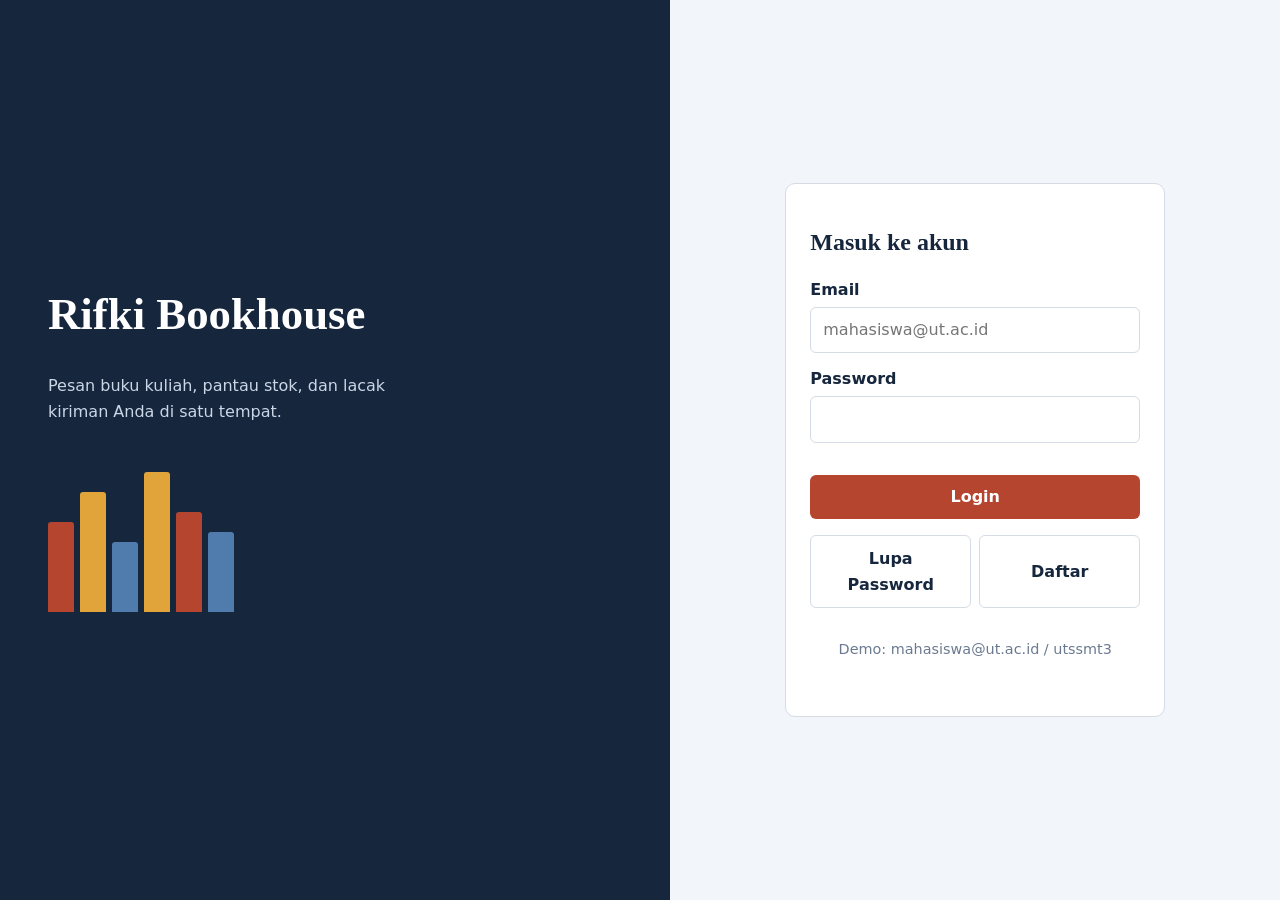
<file: Tugas-uts-web1/index.html>
<!DOCTYPE html>
<html lang="id">
<head><meta charset="UTF-8"><meta name="viewport" content="width=device-width, initial-scale=1.0"><title>Login | Rifki Bookhouse</title><link rel="stylesheet" href="css/style.css"></head>
<body data-page="login">
<div class="login-wrap">
  <section class="login-hero" aria-label="Tentang Rifki Bookhouse">
    <h1>Rifki Bookhouse</h1>
    <p>Pesan buku kuliah, pantau stok, dan lacak kiriman Anda di satu tempat.</p>
    <div class="rak" aria-hidden="true"><span style="height:90px"></span><span style="height:120px"></span><span style="height:70px"></span><span style="height:140px"></span><span style="height:100px"></span><span style="height:80px"></span></div>
  </section>
  <main class="login-form">
    <div class="card">
      <h2>Masuk ke akun</h2>
      <form id="formLogin" novalidate>
        <label for="email">Email</label><input id="email" type="email" placeholder="mahasiswa@ut.ac.id" autocomplete="username">
        <label for="password">Password</label><input id="password" type="password" autocomplete="current-password">
        <p id="errLogin" class="error" role="alert"></p>
        <button class="btn" type="submit" style="width:100%">Login</button>
      </form>
      <div class="links">
        <button class="btn ghost" type="button" data-open="modalLupa">Lupa Password</button>
        <button class="btn ghost" type="button" data-open="modalDaftar">Daftar</button>
      </div>
      <p class="footer">Demo: mahasiswa@ut.ac.id / utssmt3</p>
    </div>
  </main>
</div>

<div class="modal" id="modalLupa" role="dialog" aria-modal="true" aria-labelledby="tLupa"><div class="modal-box">
  <h2 id="tLupa">Lupa password</h2>
  <form id="formLupa" novalidate>
    <label for="emailLupa">Email terdaftar</label><input id="emailLupa" type="email">
    <p id="errLupa" class="error" role="alert"></p>
    <button class="btn" type="submit">Kirim tautan reset</button>
    <button class="btn ghost" type="button" data-close>Batal</button>
  </form>
</div></div>

<div class="modal" id="modalDaftar" role="dialog" aria-modal="true" aria-labelledby="tDaftar"><div class="modal-box">
  <h2 id="tDaftar">Buat akun baru</h2>
  <form id="formDaftar" novalidate>
    <label for="namaDaftar">Nama lengkap</label><input id="namaDaftar" type="text">
    <label for="emailDaftar">Email</label><input id="emailDaftar" type="email">
    <label for="passDaftar">Password (min. 6 karakter)</label><input id="passDaftar" type="password">
    <p id="errDaftar" class="error" role="alert"></p>
    <button class="btn" type="submit">Daftar</button>
    <button class="btn ghost" type="button" data-close>Batal</button>
  </form>
</div></div>
<script src="js/data.js"></script><script src="js/script.js"></script>
</body></html>
</file>
<file: Tugas-uts-web1/css/style.css>
:root{--ink:#16263d;--ink2:#2c4467;--paper:#f2f5f9;--card:#fff;--spine:#b5452f;--line:#d5dce6;--ok:#2f7d4f;--warn:#b7791f;--bad:#b5452f;--r:10px}
*{box-sizing:border-box}
body{margin:0;font:16px/1.6 "Segoe UI",system-ui,sans-serif;color:var(--ink);background:var(--paper);min-height:100vh;display:flex;flex-direction:column}
h1,h2,h3,.brand{font-family:Georgia,"Times New Roman",serif;line-height:1.2}
.topbar{display:flex;flex-wrap:wrap;gap:.75rem;align-items:center;justify-content:space-between;background:var(--ink);padding:.75rem 1.5rem}
.brand{color:#fff;font-size:1.4rem;text-decoration:none}
.topbar nav{display:flex;flex-wrap:wrap;gap:.25rem;align-items:center}
.topbar nav a{color:#cbd6e6;text-decoration:none;padding:.4rem .8rem;border-radius:6px}
.topbar nav a:hover{background:var(--ink2);color:#fff}
main{flex:1;width:100%;max-width:1000px;margin:0 auto;padding:2rem 1rem}
.card{background:var(--card);border:1px solid var(--line);border-radius:var(--r);padding:1.5rem;margin-bottom:1.5rem}
.btn{display:inline-block;background:var(--spine);color:#fff;border:0;border-radius:6px;padding:.6rem 1.1rem;font:inherit;font-weight:600;cursor:pointer;text-decoration:none}
.btn:hover{background:#97351f}
.btn.ghost{background:transparent;color:var(--ink);border:1px solid var(--line)}
.topbar .btn.ghost{color:#cbd6e6;border-color:var(--ink2)}
.btn.ghost:hover{background:var(--paper)}
.btn.kecil{padding:.25rem .6rem;font-size:.85rem}
:focus-visible{outline:3px solid #e0a43a;outline-offset:2px}
label{display:block;font-weight:600;margin:.8rem 0 .25rem}
input,select,textarea{width:100%;padding:.6rem .75rem;border:1px solid var(--line);border-radius:6px;font:inherit;background:#fff}
input.qty{width:5rem}
.grid2{display:grid;grid-template-columns:1fr 1fr;gap:0 1rem}
.error{color:var(--bad);font-weight:600;min-height:1.5rem;margin:.5rem 0 0}
.tabel{overflow-x:auto}
table{width:100%;border-collapse:collapse}
th,td{text-align:left;padding:.65rem .75rem;border-bottom:1px solid var(--line)}
th{background:var(--paper);font-size:.9rem}
.kosong{text-align:center;color:#6b7a90}
.badge{padding:.15rem .6rem;border-radius:99px;font-weight:700;color:#fff}
.badge.aman{background:var(--ok)}.badge.waspada{background:var(--warn)}.badge.bahaya{background:var(--bad)}
.footer{text-align:center;padding:1rem;color:#6b7a90;font-size:.9rem}
/* login */
.login-wrap{flex:1;display:grid;grid-template-columns:1.1fr 1fr;min-height:100vh}
.login-hero{background:var(--ink);color:#fff;padding:3rem;display:flex;flex-direction:column;justify-content:center}
.login-hero h1{font-size:2.8rem;margin:0 0 1rem}
.login-hero p{max-width:34ch;color:#cbd6e6}
.rak{display:flex;gap:6px;align-items:flex-end;margin-top:2rem}
.rak span{width:26px;border-radius:3px 3px 0 0;background:var(--spine)}
.rak span:nth-child(2n){background:#e0a43a}.rak span:nth-child(3n){background:#4f7cac}
.login-form{display:flex;align-items:center;justify-content:center;padding:2rem}
.login-form .card{width:100%;max-width:380px;margin:0}
.links{display:flex;gap:.5rem;margin-top:1rem}
.links .btn{flex:1}
/* dashboard */
.menu{display:grid;grid-template-columns:repeat(auto-fit,minmax(210px,1fr));gap:1rem}
.menu a,.menu button{display:block;text-align:left;font:inherit;background:var(--card);border:1px solid var(--line);border-left:6px solid var(--spine);border-radius:var(--r);padding:1.25rem;color:var(--ink);text-decoration:none;cursor:pointer}
.menu a:hover,.menu button:hover{background:#e8eef6}
.menu strong{display:block;font-family:Georgia,serif;font-size:1.15rem}
.menu span{color:#5d6c82;font-size:.9rem}
/* modal */
.modal{position:fixed;inset:0;background:rgba(22,38,61,.6);display:none;align-items:center;justify-content:center;padding:1rem;z-index:10}
.modal.show{display:flex}
.modal-box{background:#fff;border-radius:var(--r);padding:1.5rem;width:100%;max-width:440px;max-height:90vh;overflow:auto}
.modal-box.lebar{max-width:760px}
.modal-box h2{margin-top:0}
/* tracking */
.bar-wrap{background:var(--line);border-radius:99px;height:14px;overflow:hidden;margin:1rem 0}
#bar{height:100%;background:var(--spine);transition:width .6s}
#bar.selesai{background:var(--ok)}
#tahap{list-style:none;display:flex;justify-content:space-between;gap:.5rem;padding:0;margin:0 0 1.5rem;font-size:.85rem;color:#8a97aa}
#tahap li{flex:1;text-align:center}
#tahap .lewat{color:var(--ink)}#tahap .aktif{color:var(--spine);font-weight:700}
dl{display:grid;grid-template-columns:max-content 1fr;gap:.4rem 1.5rem;margin:0}
dt{font-weight:600}dd{margin:0}
.total{text-align:right;font-size:1.2rem;font-weight:700}
@media(max-width:760px){.login-wrap{grid-template-columns:1fr}.login-hero{padding:2rem}.grid2{grid-template-columns:1fr}#tahap{flex-direction:column;text-align:left}#tahap li{text-align:left}}
@media(prefers-reduced-motion:reduce){*{transition:none!important}}
</file>
